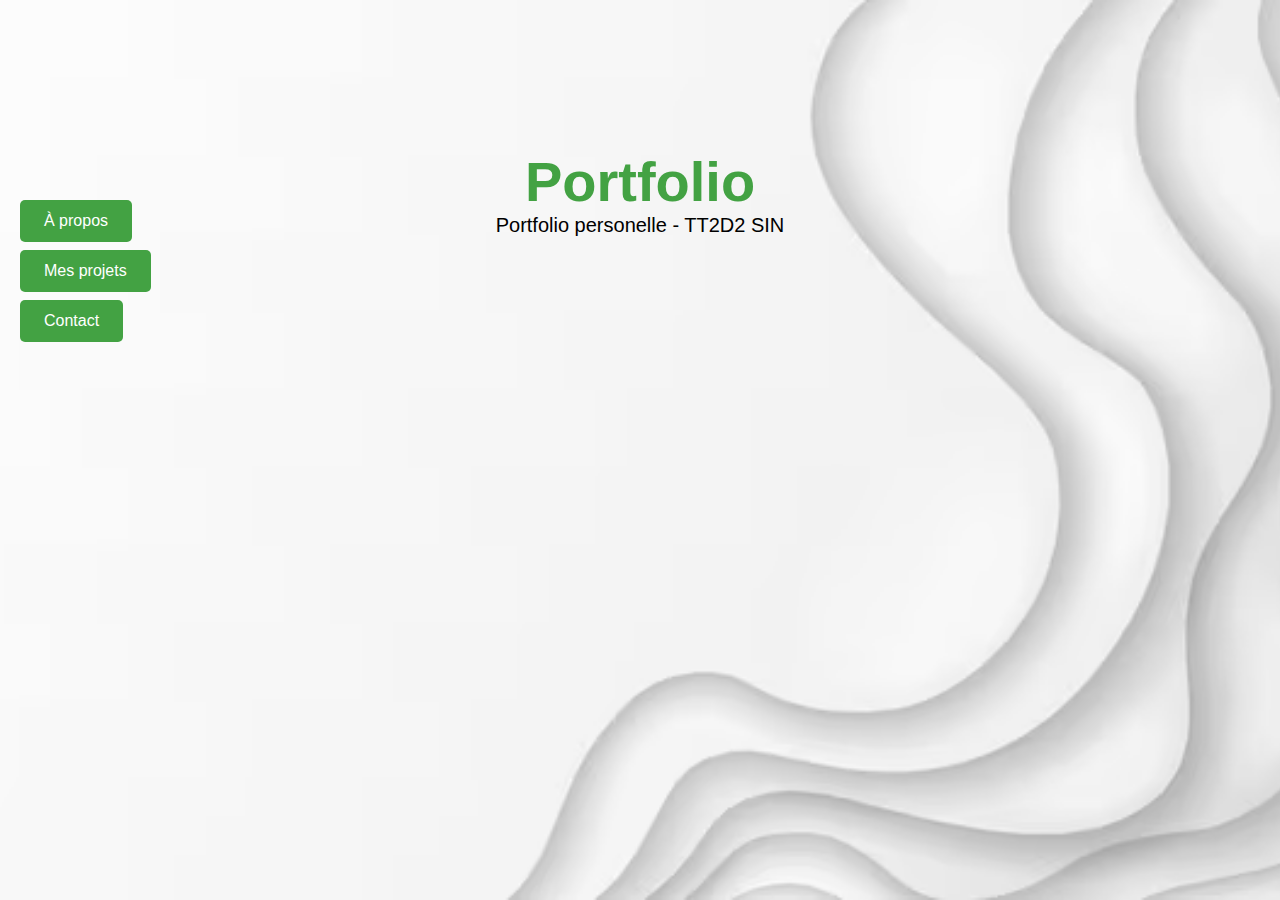
<file: index.html>
<!DOCTYPE html>
<html lang="fr">
<head>
    <meta charset="UTF-8"> <!-- Encodage UTF-8 : permet d'afficher correctement les accents -->
    <title>Portfolio</title> <!-- Titre affiché dans l'onglet du navigateur -->
    <link rel="stylesheet" href="style.css"> <!-- Lien vers le fichier CSS de la page d'accueil -->
</head>
<body>
    <h1 class="size">Portfolio</h1> <!-- Grand titre, stylé via la classe .size dans style.css -->
    <p class="subtitle">Portfolio personelle - TT2D2 SIN</p> <!-- Sous-titre, stylé via .subtitle -->

    <!-- Bouton qui redirige vers apropos.html quand on clique -->
    <button class="btn-apropos" onclick="window.location.href='apropos.html'">À propos</button>

    <!-- Bouton qui redirige vers mes-projets.html quand on clique -->
    <button class="btn-projets" onclick="window.location.href='mes-projets.html'">Mes projets</button>

    <!-- Bouton qui redirige vers contact.html quand on clique -->
    <button class="btn-contact" onclick="window.location.href='contact.html'">Contact</button>
</body>
</html>
</file>
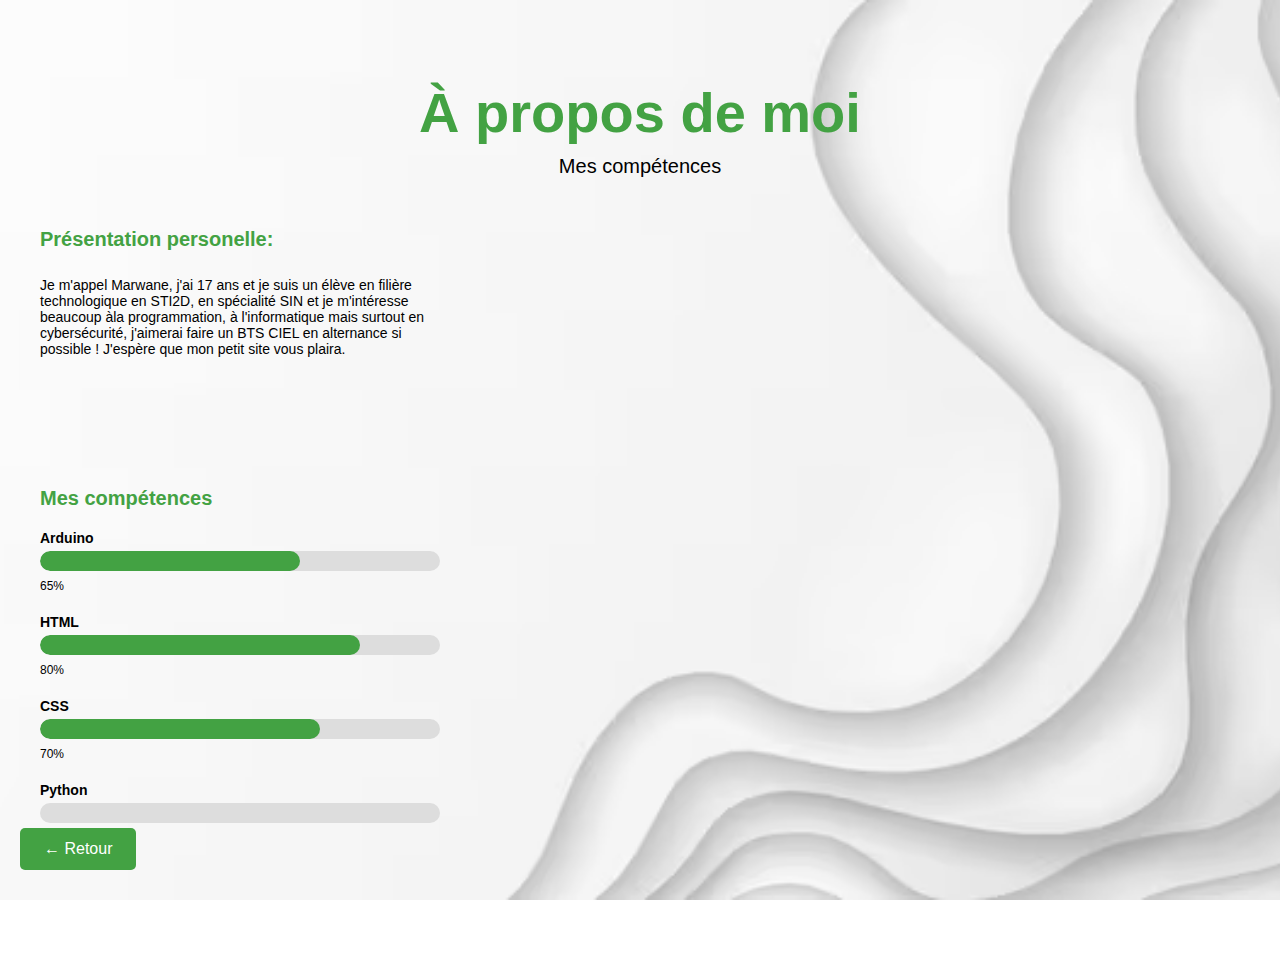
<file: apropos.html>
<!DOCTYPE html>
<html lang="fr">
<head>
    <meta charset="UTF-8"> <!-- Encodage UTF-8 pour accents -->
    <title>À propos de moi</title> <!-- Titre de l'onglet -->
    <link rel="stylesheet" href="style-apropos.css"> <!-- CSS spécifique à la page à propos -->
</head>
<body>
    <!-- Bouton pour revenir à l'accueil -->
    <button class="btn-retour" onclick="window.location.href='index.html'">← Retour</button>

    <h1 class="size">À propos de moi</h1> <!-- Grand titre -->
    <p class="subtitle">Mes compétences</p> <!-- Sous-titre -->

    <!-- Bloc présentation -->
    <div class="presentation">
        <h2>Présentation personelle:</h2> <!-- Titre de section -->

        <p>
            Je m'appel Marwane, j'ai 17 ans et je suis un élève en filière technologique en STI2D, en spécialité SIN et je m'intéresse beaucoup àla programmation, à l'informatique mais surtout en cybersécurité, j'aimerai faire un BTS CIEL en alternance si possible ! J'espère que mon petit site vous plaira. 
        </p> <!-- Texte de présentation -->
    </div>

    <!-- Section compétences -->
    <div class="skills-section">
        <h2>Mes compétences</h2>

        <!-- Une compétence : label + barre de progression + pourcentage -->
        <div class="skill">
            <label>Arduino</label>
            <div class="progress-bar">
                <div class="progress" style="width: 65%;"></div> <!-- Largeur = niveau -->
            </div>
            <span class="percentage">65%</span>
        </div>

        <div class="skill">
            <label>HTML</label>
            <div class="progress-bar">
                <div class="progress" style="width: 80%;"></div>
            </div>
            <span class="percentage">80%</span>
        </div>

        <div class="skill">
            <label>CSS</label>
            <div class="progress-bar">
                <div class="progress" style="width: 70%;"></div>
            </div>
            <span class="percentage">70%</span>
        </div>

        <div class="skill">
            <label>Python</label>
            <div class="progress-bar">
                <div class="progress" style="width: 0%;"></div> <!-- Pour l'instant vide -->
            </div>
            <span class="percentage">À venir</span> <!-- Texte au lieu d'un % -->
        </div>
    </div>
</file>
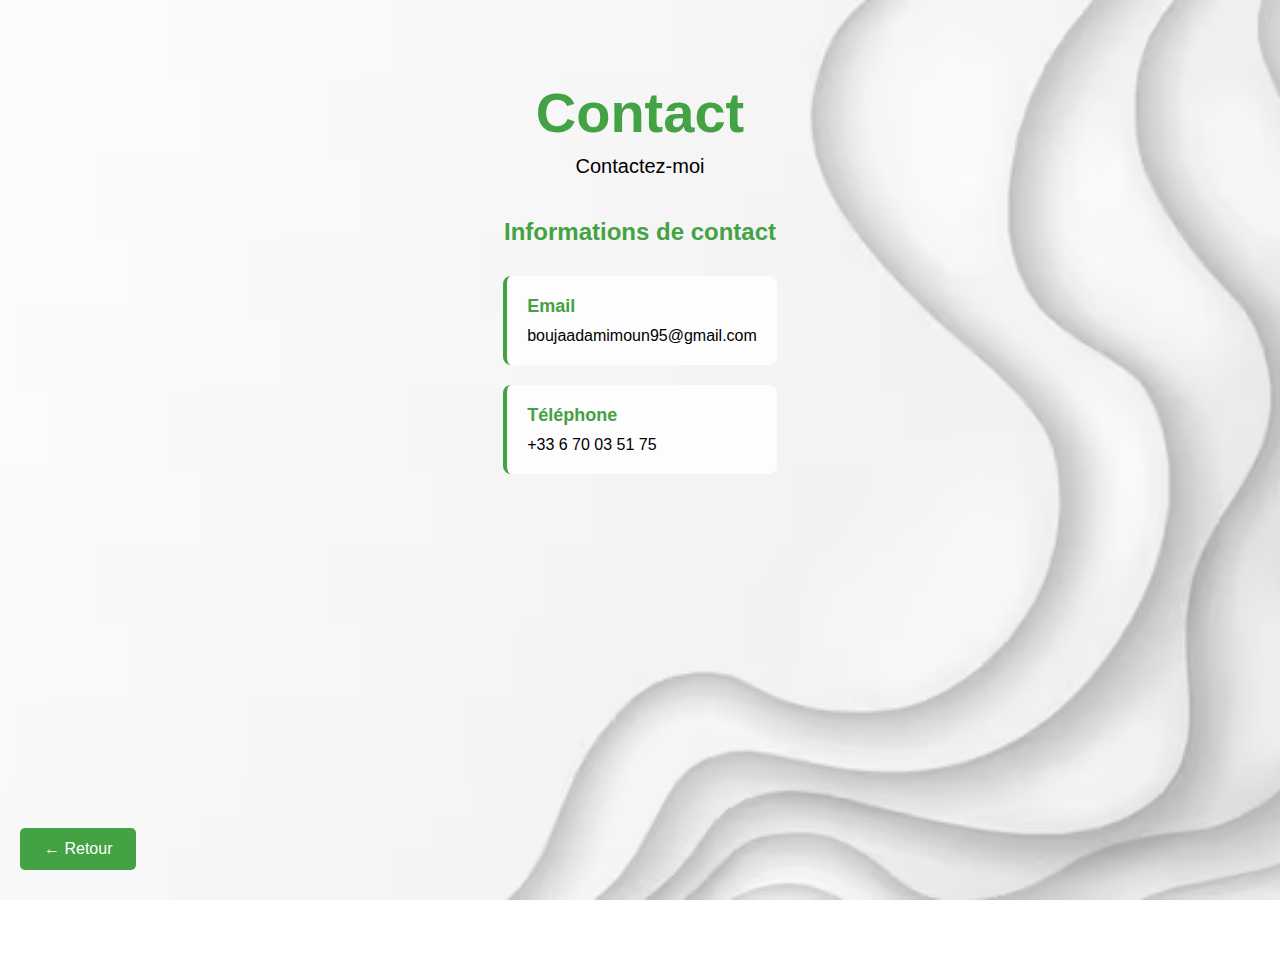
<file: contact.html>
<!DOCTYPE html>
<html lang="fr">
<head>
    <meta charset="UTF-8">
    <title>Contact</title>
    <link rel="stylesheet" href="style-contact.css">
</head>
<body>
    <button class="btn-retour" onclick="window.location.href='index.html'">← Retour</button>
    <h1 class="size">Contact</h1>
    <p class="subtitle">Contactez-moi</p>
    
    <div class="contact-container">
        <h2>Informations de contact</h2>
        
        <div class="contact-info">
            <h3>Email</h3>
            <a href="mailto:boujaadamimoun95@gmail.com">boujaadamimoun95@gmail.com</a>
        </div>

        <div class="contact-info">
            <h3>Téléphone</h3>
            <a href="tel:+33612345678">+33 6 70 03 51 75</a>
        </div>
    </div>
</body>
</html>
</file>
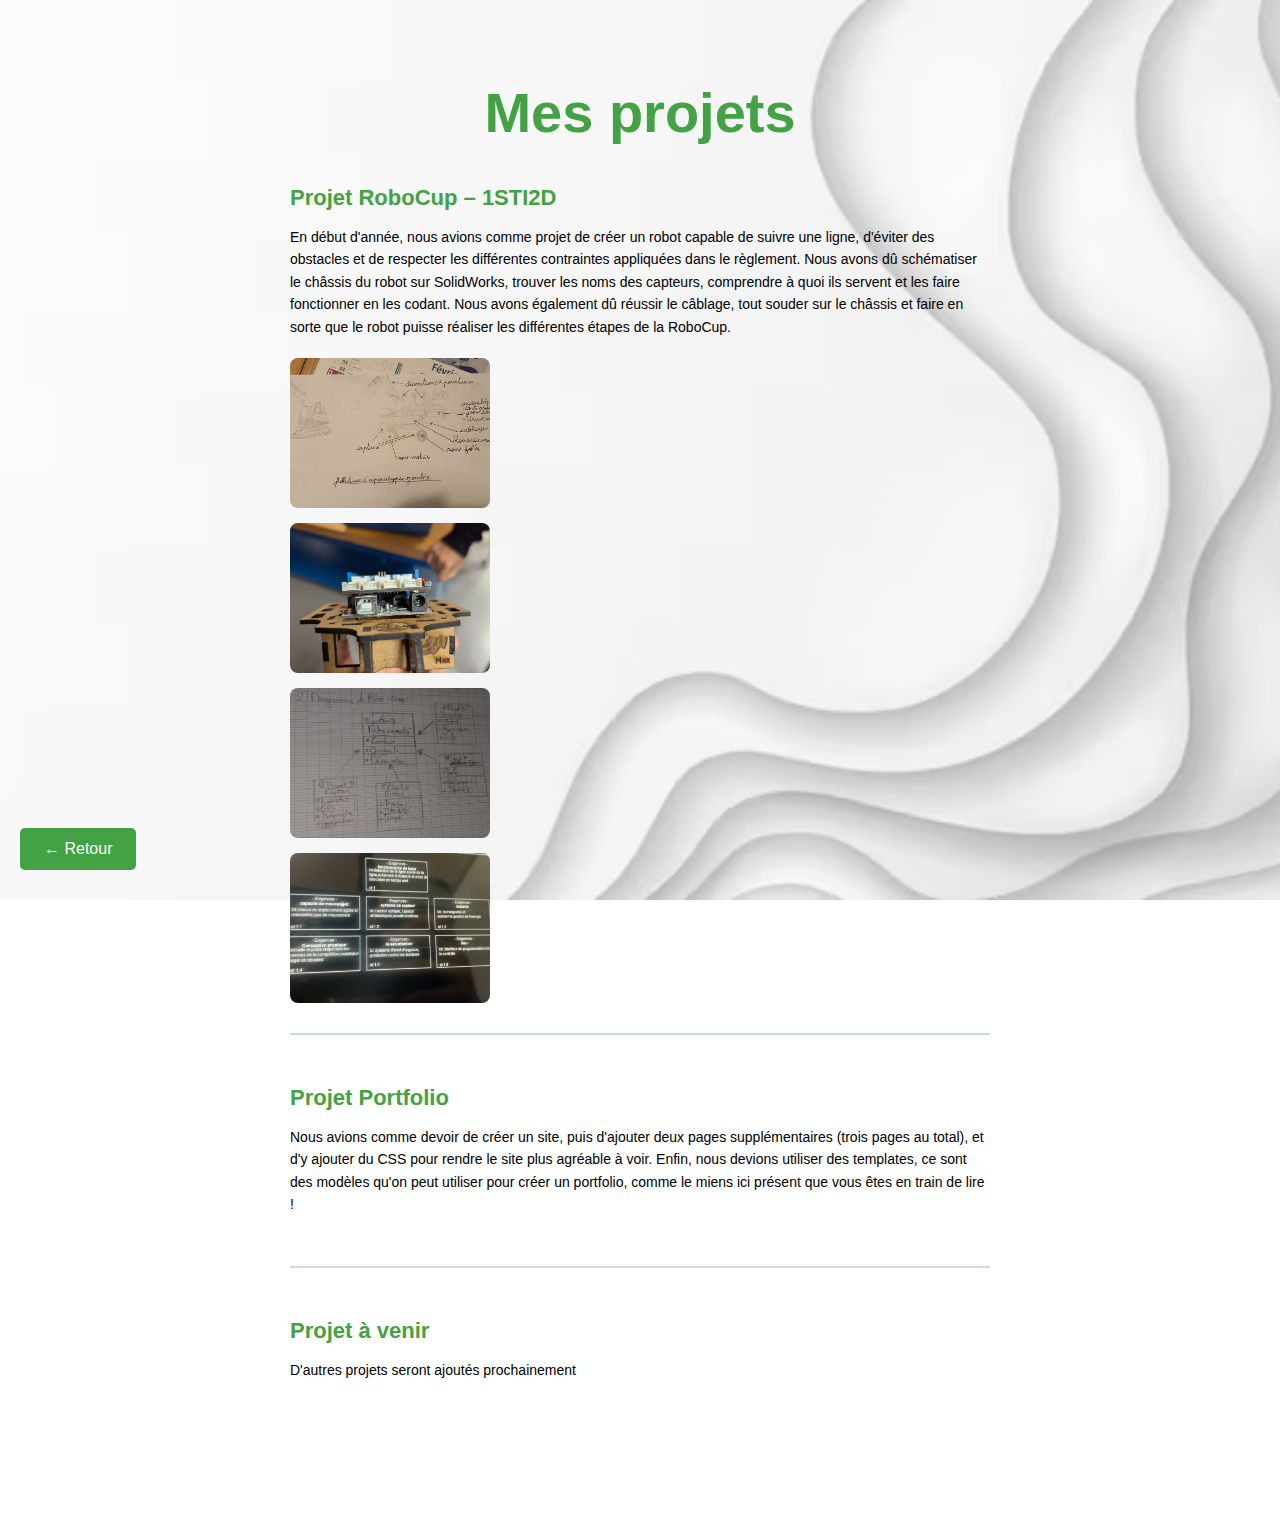
<file: mes-projets.html>
<!DOCTYPE html>
<html lang="fr">
<head>
    <meta charset="UTF-8"> <!-- Encodage -->
    <title>Mes projets</title> <!-- Titre onglet -->
    <link rel="stylesheet" href="style-projets.css"> <!-- CSS de la page projets -->
</head>
<body>
    <!-- Bouton retour -->
    <button class="btn-retour" onclick="window.location.href='index.html'">← Retour</button>

    <h1 class="size">Mes projets</h1> <!-- Titre -->

    <!-- Conteneur principal des projets -->
    <div class="projets-container">

        <!-- Projet 1 -->
        <div class="projet-item">
            <h2>Projet RoboCup – 1STI2D</h2>
            <p>
                En début d'année, nous avions comme projet de créer un robot capable de suivre une ligne, d'éviter des obstacles et de respecter les différentes contraintes appliquées dans le règlement. Nous avons dû schématiser le châssis du robot sur SolidWorks, trouver les noms des capteurs, comprendre à quoi ils servent et les faire fonctionner en les codant. Nous avons également dû réussir le câblage, tout souder sur le châssis et faire en sorte que le robot puisse réaliser les différentes étapes de la RoboCup.
            </p>

            <!-- Galerie d'images cliquables -->
            <div class="galerie">
                <img class="clickable-img" src="chassis.jpg" alt="Chassisbrouillon" onclick="openModal(this.src)">
                <img class="clickable-img" src="chassisdurobot.jpg" alt="chassisdébut" onclick="openModal(this.src)">
                <img class="clickable-img" src="diagramme.jpg" alt="diagrammebbd" onclick="openModal(this.src)">
                <img class="clickable-img" src="diagramme_exigence.jpg" alt="diagramme exigence" onclick="openModal(this.src)">
            </div>
        </div>

        <!-- Projet 2 -->
        <div class="projet-item">
            <h2>Projet Portfolio</h2>
            <p>
                Nous avions comme devoir de créer un site, puis d'ajouter deux pages supplémentaires (trois pages au total), et d'y ajouter du CSS pour rendre le site plus agréable à voir. Enfin, nous devions utiliser des templates, ce sont des modèles qu'on peut utiliser pour créer un portfolio, comme le miens ici présent que vous êtes en train de lire !
            </p>
        </div>

        <!-- Projet 3 -->
        <div class="projet-item">
            <h2>Projet à venir</h2>
            <p>D'autres projets seront ajoutés prochainement</p>
        </div>
    </div>

    <!-- Modal : image en grand -->
    <div id="imageModal" class="modal" onclick="closeModal()">
        <span class="close" onclick="closeModal()">&times;</span> <!-- Croix -->
        <img class="modal-content" id="modalImage"> <!-- Image affichée -->
    </div>

    <!-- Script pour ouvrir/fermer la modal -->
    <script>
        function openModal(src) {
            const modal = document.getElementById('imageModal'); // Récupère la modal
            const modalImg = document.getElementById('modalImage'); // Récupère l'image
            modal.style.display = 'flex'; // Affiche la modal
            modalImg.src = src; // Met la bonne image
        }

        function closeModal() {
            const modal = document.getElementById('imageModal'); // Récupère la modal
            modal.style.display = 'none'; // Cache la modal
        }
    </script>
</body>
</html>
</file>
<file: style.css>
body {
    height: 100vh; /* Le body prend 100% de la hauteur de l'écran (viewport height) */
    display: flex; /* Active flexbox pour organiser/aligner les éléments enfants */
    flex-direction: column; /* Place les éléments les uns en dessous des autres (en colonne) */
    justify-content: center; /* Centre verticalement (axe principal quand on est en column) */
    align-items: center; /* Centre horizontalement (axe secondaire) */
    margin: 0; /* Enlève la marge par défaut du navigateur autour de la page */
    background-image: url("arriereplan.png"); /* Met une image en arrière-plan */
    background-size: cover; /* L'image couvre tout l'écran */
    background-position: center; /* Centre l'image */
    background-attachment: fixed; /* L'image reste fixe quand on scroll (effet "parallax") */
    background-repeat: no-repeat; /* Empêche la répétition de l'image */
    font-family: 'Segoe UI', Tahoma, Geneva, Verdana, sans-serif; /* Police d'écriture */
}

.size{
    color: rgb(67, 162, 67); /* Couleur verte du texte */
    font-size: 56px; /* Taille du texte */
    margin-top: -500px; /* Marge négative : remonte l'élément vers le haut */
}

.subtitle {
    position: absolute; /* Sort l'élément du flux normal et permet de le placer librement */
    margin-top: -430px; /* Remonte le sous-titre */
    font-size: 20px; /* Taille du texte */
}

.accueil {
    position: absolute; /* Positionnement libre */
    margin-top: -380px; /* Remonte l'élément */
    left: 20px; /* Décale depuis la gauche */
    font-size: 16px; /* Taille du texte */
}

.btn-apropos {
    position: absolute; /* Positionnement libre */
    top: 200px; /* Distance depuis le haut */
    left: 20px; /* Distance depuis la gauche */
    padding: 12px 24px; /* Espace intérieur du bouton (haut/bas puis gauche/droite) */
    font-size: 16px; /* Taille du texte du bouton */
    background-color: rgb(67, 162, 67); /* Couleur du bouton */
    color: white; /* Couleur du texte */
    border: none; /* Supprime la bordure par défaut */
    border-radius: 5px; /* Arrondit les coins */
    cursor: pointer; /* Curseur en forme de main au survol */
}

.btn-apropos:hover {
    background-color: rgb(50, 130, 50); /* Couleur du bouton quand la souris est dessus */
}

.btn-projets {
    position: absolute; /* Positionnement libre */
    top: 250px; /* Distance depuis le haut */
    left: 20px; /* Distance depuis la gauche */
    padding: 12px 24px; /* Espace intérieur */
    font-size: 16px; /* Taille du texte */
    background-color: rgb(67, 162, 67); /* Couleur du bouton */
    color: white; /* Couleur du texte */
    border: none; /* Pas de bordure */
    border-radius: 5px; /* Coins arrondis */
    cursor: pointer; /* Main au survol */
}

.btn-projets:hover {
    background-color: rgb(50, 130, 50); /* Couleur au survol */
}

.btn-contact {
    position: absolute; /* Positionnement libre */
    top: 300px; /* Distance depuis le haut */
    left: 20px; /* Distance depuis la gauche */
    padding: 12px 24px; /* Espace intérieur */
    font-size: 16px; /* Taille du texte */
    background-color: rgb(67, 162, 67); /* Couleur de fond */
    color: white; /* Couleur du texte */
    border: none; /* Pas de bordure */
    border-radius: 5px; /* Coins arrondis */
    cursor: pointer; /* Main au survol */
}

.btn-contact:hover {
    background-color: rgb(50, 130, 50); /* Couleur au survol */
}
</file>
<file: style-apropos.css>
body {
    height: auto; /* La hauteur s'adapte au contenu */
    min-height: 100vh; /* Au minimum 100% de la hauteur de l'écran */
    display: flex; /* Active flexbox */
    flex-direction: column; /* Organisation verticale */
    margin: 0; /* Retire marge par défaut */
    background-image: url("arriereplan.png"); /* Image de fond */
    background-size: cover; /* Couvre tout l'écran */
    background-position: center; /* Centre l'image */
    background-attachment: fixed; /* Fond fixe au scroll */
    background-repeat: no-repeat; /* Ne répète pas l'image */
    font-family: 'Segoe UI', Tahoma, Geneva, Verdana, sans-serif; /* Police */
    padding: 40px; /* Espace intérieur autour du contenu de la page */
}

.size {
    color: rgb(67, 162, 67); /* Couleur du titre */
    font-size: 56px; /* Taille du titre */
    text-align: center; /* Centre le texte */
    margin: 40px 0 10px 0; /* Marge haut, droite, bas, gauche */
}

.subtitle {
    text-align: center; /* Centre */
    font-size: 20px; /* Taille */
    margin: 0 0 50px 0; /* Marge en bas pour espacer */
}

.btn-retour {
    position: fixed; /* Reste fixé même quand on scroll */
    bottom: 30px; /* Distance du bas */
    left: 20px; /* Distance de la gauche */
    padding: 12px 24px; /* Espace intérieur */
    font-size: 16px; /* Taille texte */
    background-color: rgb(67, 162, 67); /* Fond vert */
    color: white; /* Texte blanc */
    border: none; /* Pas de bordure */
    border-radius: 5px; /* Coins arrondis */
    cursor: pointer; /* Main au survol */
}

.btn-retour:hover {
    background-color: rgb(50, 130, 50); /* Couleur au survol */
}

.presentation {
    max-width: 400px; /* Largeur max pour lisibilité */
    margin-bottom: 40px; /* Espace sous la présentation */
}

.presentation h2 {
    color: rgb(67, 162, 67); /* Couleur */
    font-size: 20px; /* Taille */
    margin: 0 0 10px 0; /* Espace sous le titre */
}

.presentation p {
    color: black; /* Couleur du texte */
    font-size: 14px; /* Taille texte */
    white-space: pre-line; /* Respecte les retours à la ligne */
    margin: 0 0 30px 0; /* Espace sous le paragraphe */
}

.skills-section {
    max-width: 400px; /* Largeur max */
    margin: 40px 0; /* Marges verticales */
    padding: 20px 0; /* Padding vertical */
}

.skills-section h2 {
    color: rgb(67, 162, 67); /* Couleur */
    font-size: 20px; /* Taille */
    margin: 0 0 20px 0; /* Espace sous le titre */
}

.skill {
    margin-bottom: 20px; /* Espace entre compétences */
}

.skill label {
    display: block; /* Passe en bloc (sur sa propre ligne) */
    color: black; /* Couleur */
    font-size: 14px; /* Taille */
    font-weight: bold; /* Gras */
    margin-bottom: 5px; /* Espace sous le label */
}

.progress-bar {
    width: 100%; /* Prend toute la largeur du conteneur */
    height: 20px; /* Hauteur de barre */
    background-color: #ddd; /* Couleur de fond */
    border-radius: 10px; /* Coins arrondis */
    overflow: hidden; /* Cache ce qui dépasse */
    margin-bottom: 5px; /* Espace sous la barre */
}

.progress {
    height: 100%; /* Même hauteur que la barre */
    background-color: rgb(67, 162, 67); /* Couleur verte */
    border-radius: 10px; /* Arrondi */
    transition: width 0.3s ease; /* Animation quand width change */
}

.percentage {
    color: black; /* Couleur */
    font-size: 12px; /* Taille */
}

.presentation h2:nth-of-type(2) {
    margin-top: 20px; /* Marge au dessus du 2ème h2 dans .presentation */
}

.galerie {
    display: grid; /* Utilise CSS Grid */
    grid-template-columns: 1fr; /* 1 colonne */
    gap: 15px; /* Espace entre éléments */
    max-width: 250px; /* Largeur max */
}

.galerie img {
    width: 200px; /* Largeur image */
    height: 150px; /* Hauteur image */
    object-fit: cover; /* Cadrage pour remplir sans déformer */
    border-radius: 8px; /* Arrondi */
}

.clickable-img {
    cursor: pointer; /* Main au survol */
    transition: transform 0.2s ease; /* Animation */
}

.clickable-img:hover {
    transform: scale(1.05); /* Zoom léger au survol */
}

.modal {
    display: none; /* Cachée par défaut */
    position: fixed; /* Plein écran fixe */
    z-index: 1000; /* Au-dessus du reste */
    left: 0; /* Collé à gauche */
    top: 0; /* Collé en haut */
    width: 100%; /* Largeur totale */
    height: 100%; /* Hauteur totale */
    background-color: rgba(0, 0, 0, 0.9); /* Fond noir transparent */
    justify-content: center; /* Centre horizontalement (quand display:flex) */
    align-items: center; /* Centre verticalement */
}

.modal-content {
    max-width: 90%; /* Ne dépasse pas 90% largeur */
    max-height: 90%; /* Ne dépasse pas 90% hauteur */
    object-fit: contain; /* Garde toute l'image visible */
    border-radius: 8px; /* Arrondi */
}

.close {
    position: absolute; /* Placée par-dessus */
    top: 20px; /* En haut */
    right: 30px; /* À droite */
    font-size: 40px; /* Taille */
    font-weight: bold; /* Gras */
    color: white; /* Blanc */
    cursor: pointer; /* Main */
}

.close:hover {
    color: rgb(67, 162, 67); /* Devient vert au survol */

    border-radius: 8px;
} /* (Cette partie est gardée EXACTEMENT comme ton fichier, même si ça paraît "mal placé") */

.projets-section {
    max-width: 600px; /* Largeur max */
    margin: 40px 0; /* Marges verticales */
}

.projets-section h3 {
    color: rgb(67, 162, 67); /* Couleur du titre projet */
    font-size: 18px; /* Taille */
    margin: 0 0 15px 0; /* Espace sous */
}

.projet-description {
    color: black; /* Couleur texte */
    font-size: 14px; /* Taille */
    line-height: 1.6; /* Hauteur de ligne (lisibilité) */
    margin: 0 0 20px 0; /* Espace sous */
    max-width: 500px; /* Largeur max */
}
</file>
<file: style-contact.css>
body {
    height: auto; /* Hauteur selon contenu */
    min-height: 100vh; /* Minimum écran */
    display: flex; /* Flexbox */
    flex-direction: column; /* En colonne */
    margin: 0; /* Pas de marge navigateur */
    background-image: url("arriereplan.png"); /* Fond */
    background-size: cover; /* Couvre */
    background-position: center; /* Centre */
    background-attachment: fixed; /* Fixe au scroll */
    background-repeat: no-repeat; /* Pas de répétition */
    font-family: 'Segoe UI', Tahoma, Geneva, Verdana, sans-serif; /* Police */
    padding: 40px; /* Espace intérieur */
}

.size {
    color: rgb(67, 162, 67); /* Couleur */
    font-size: 56px; /* Taille */
    text-align: center; /* Centre */
    margin: 40px 0 10px 0; /* Marges */
}

.subtitle {
    text-align: center; /* Centre */
    font-size: 20px; /* Taille */
    margin: 0 0 40px 0; /* Marge bas */
}

.btn-retour {
    position: fixed; /* Fixé */
    bottom: 30px; /* Bas */
    left: 20px; /* Gauche */
    padding: 12px 24px; /* Espace intérieur */
    font-size: 16px; /* Taille */
    background-color: rgb(67, 162, 67); /* Fond */
    color: white; /* Texte */
    border: none; /* Pas de bordure */
    border-radius: 5px; /* Arrondi */
    cursor: pointer; /* Main */
}

.btn-retour:hover {
    background-color: rgb(50, 130, 50); /* Survol */
}

.contact-container {
    max-width: 500px; /* Largeur max */
    margin: 0 auto; /* Centre le bloc */
}

.contact-container h2 {
    color: rgb(67, 162, 67); /* Couleur */
    font-size: 24px; /* Taille */
    margin: 0 0 30px 0; /* Marges */
    text-align: center; /* Centre */
}

.contact-info {
    background-color: rgba(255, 255, 255, 0.8); /* Fond blanc transparent */
    padding: 20px; /* Espace intérieur */
    margin-bottom: 20px; /* Espace entre blocs */
    border-radius: 8px; /* Arrondi */
    border-left: 4px solid rgb(67, 162, 67); /* Barre verte à gauche */
}

.contact-info h3 {
    color: rgb(67, 162, 67); /* Couleur */
    font-size: 18px; /* Taille */
    margin: 0 0 10px 0; /* Espace sous */
}

.contact-info a {
    color: black; /* Couleur lien */
    text-decoration: none; /* Enlève le soulignement */
    font-size: 16px; /* Taille */
}

.contact-info a:hover {
    color: rgb(67, 162, 67); /* Vert au survol */
    text-decoration: underline; /* Souligné au survol */
}

.contact-info p {
    color: black; /* Couleur */
    font-size: 16px; /* Taille */
    margin: 0; /* Pas de marge */
}
</file>
<file: style-projets.css>
body {
    height: auto; /* S'adapte au contenu */
    min-height: 100vh; /* Minimum hauteur écran */
    display: flex; /* Flexbox */
    flex-direction: column; /* Organisation en colonne */
    margin: 0; /* Pas de marge par défaut */
    background-image: url("arriereplan.png"); /* Fond */
    background-size: cover; /* Couvre l'écran */
    background-position: center; /* Centre */
    background-attachment: fixed; /* Fixe au scroll */
    background-repeat: no-repeat; /* Ne répète pas */
    font-family: 'Segoe UI', Tahoma, Geneva, Verdana, sans-serif; /* Police */
    padding: 40px; /* Espace intérieur */
}

.size {
    color: rgb(67, 162, 67); /* Couleur titre */
    font-size: 56px; /* Taille */
    text-align: center; /* Centré */
    margin: 40px 0 40px 0; /* Marges */
}

.btn-retour {
    position: fixed; /* Fixé même au scroll */
    bottom: 30px; /* Distance bas */
    left: 20px; /* Distance gauche */
    padding: 12px 24px; /* Espace intérieur */
    font-size: 16px; /* Taille */
    background-color: rgb(67, 162, 67); /* Fond vert */
    color: white; /* Texte blanc */
    border: none; /* Pas de bordure */
    border-radius: 5px; /* Coins arrondis */
    cursor: pointer; /* Main */
}

.btn-retour:hover {
    background-color: rgb(50, 130, 50); /* Survol */
}

.projets-container {
    max-width: 700px; /* Largeur max */
    margin: 0 auto; /* Centre le bloc */
}

.projet-item {
    margin-bottom: 50px; /* Espace entre projets */
    padding-bottom: 30px; /* Espace intérieur bas */
    border-bottom: 2px solid rgba(67, 162, 67, 0.3); /* Ligne séparatrice */
}

.projet-item:last-child {
    border-bottom: none; /* Pas de bordure sur le dernier */
}

.projet-item h2 {
    color: rgb(67, 162, 67); /* Couleur titres projet */
    font-size: 22px; /* Taille */
    margin: 0 0 15px 0; /* Espace sous */
}

.projet-item p {
    color: black; /* Couleur texte */
    font-size: 14px; /* Taille */
    line-height: 1.6; /* Lisibilité */
    margin: 0 0 20px 0; /* Espace sous */
}

.galerie {
    display: grid; /* Grid */
    grid-template-columns: 1fr; /* 1 colonne */
    gap: 15px; /* Espacement */
    max-width: 250px; /* Largeur max */
}

.galerie img {
    width: 200px; /* Largeur */
    height: 150px; /* Hauteur */
    object-fit: cover; /* Cadrage */
    border-radius: 8px; /* Arrondi */
}

.clickable-img {
    cursor: pointer; /* Main */
    transition: transform 0.2s ease; /* Animation */
}

.clickable-img:hover {
    transform: scale(1.05); /* Zoom au survol */
}

.modal {
    display: none; /* Cachée par défaut */
    position: fixed; /* Plein écran */
    z-index: 1000; /* Au-dessus */
    left: 0; /* Collé gauche */
    top: 0; /* Collé haut */
    width: 100%; /* Largeur total */
    height: 100%; /* Hauteur total */
    background-color: rgba(0, 0, 0, 0.9); /* Fond sombre */
    justify-content: center; /* Centre horizontalement (si flex) */
    align-items: center; /* Centre verticalement */
}

.modal-content {
    max-width: 90%; /* Limite largeur */
    max-height: 90%; /* Limite hauteur */
    object-fit: contain; /* Tout visible */
    border-radius: 8px; /* Arrondi */
}

.close {
    position: absolute; /* Placé par-dessus */
    top: 20px; /* Haut */
    right: 30px; /* Droite */
    font-size: 40px; /* Taille */
    font-weight: bold; /* Gras */
    color: white; /* Blanc */
    cursor: pointer; /* Main */
}

.close:hover {
    color: rgb(67, 162, 67); /* Vert au survol */
}
</file>
